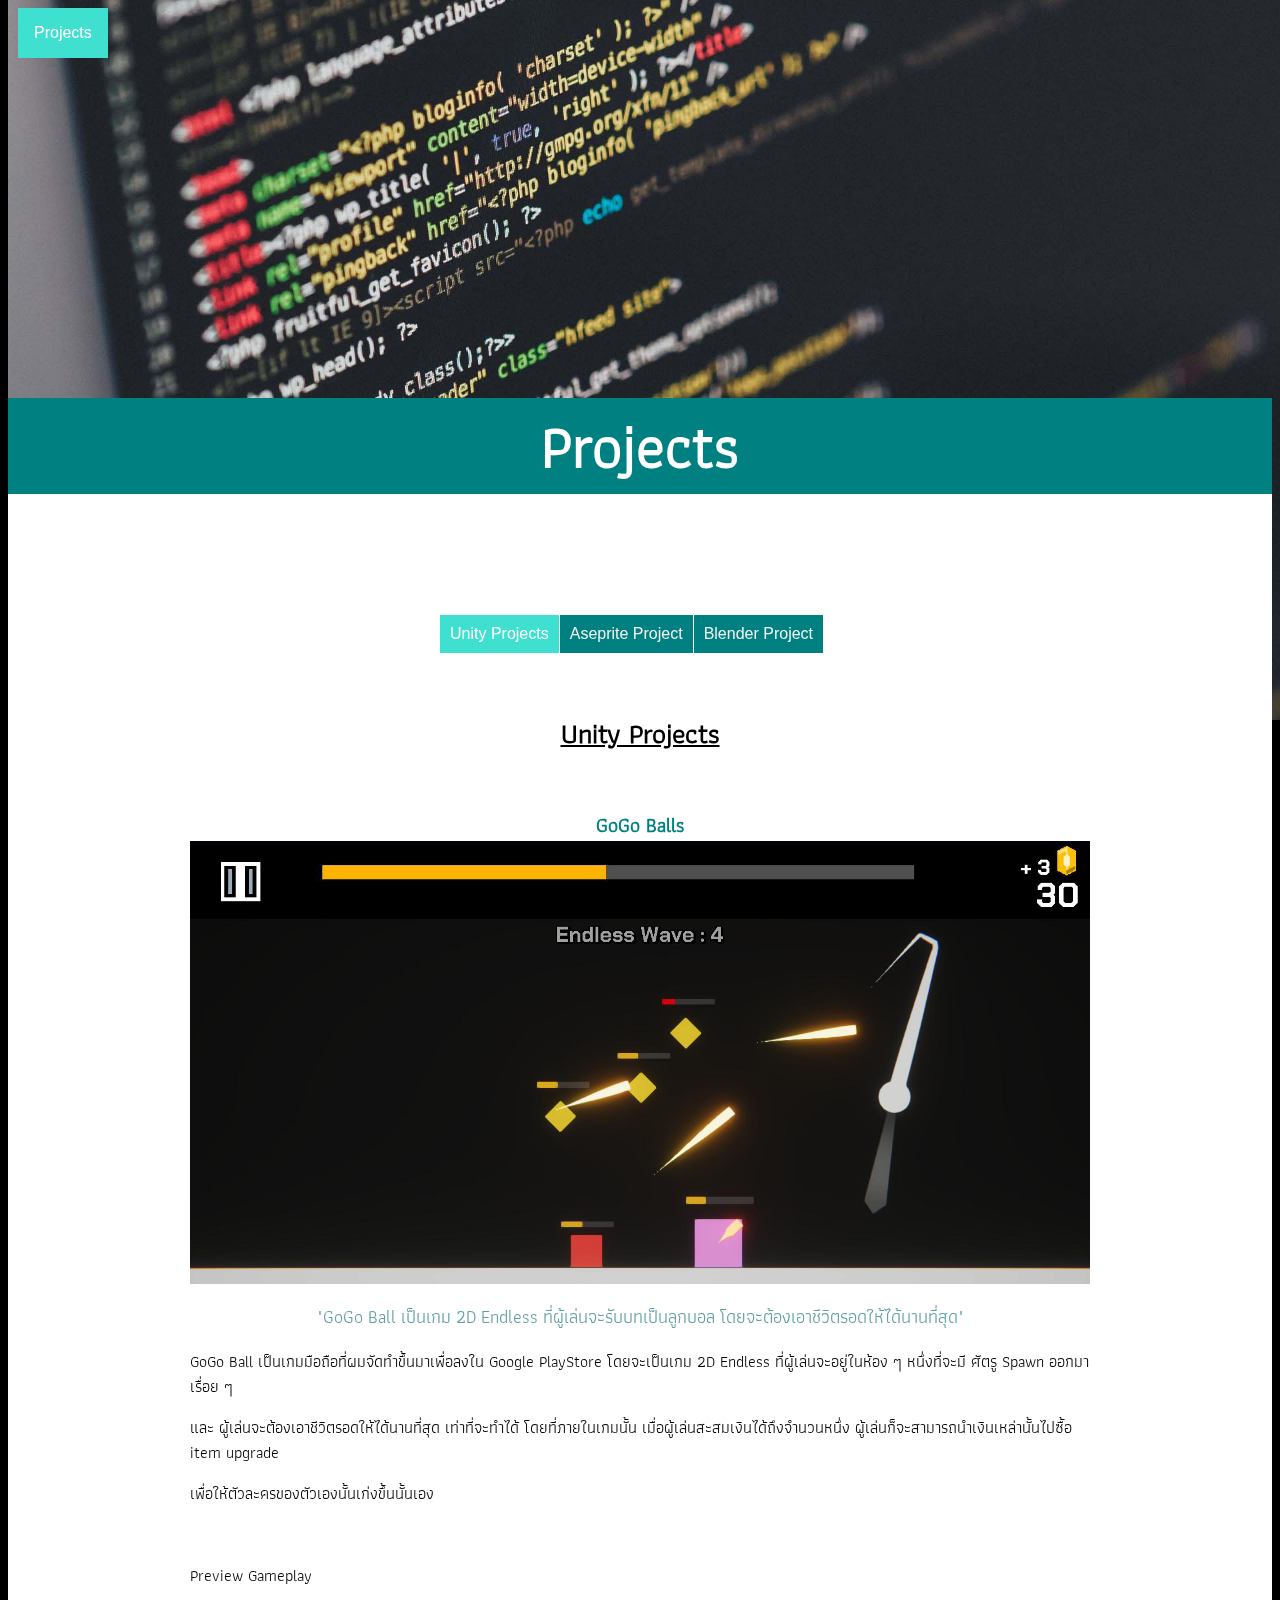
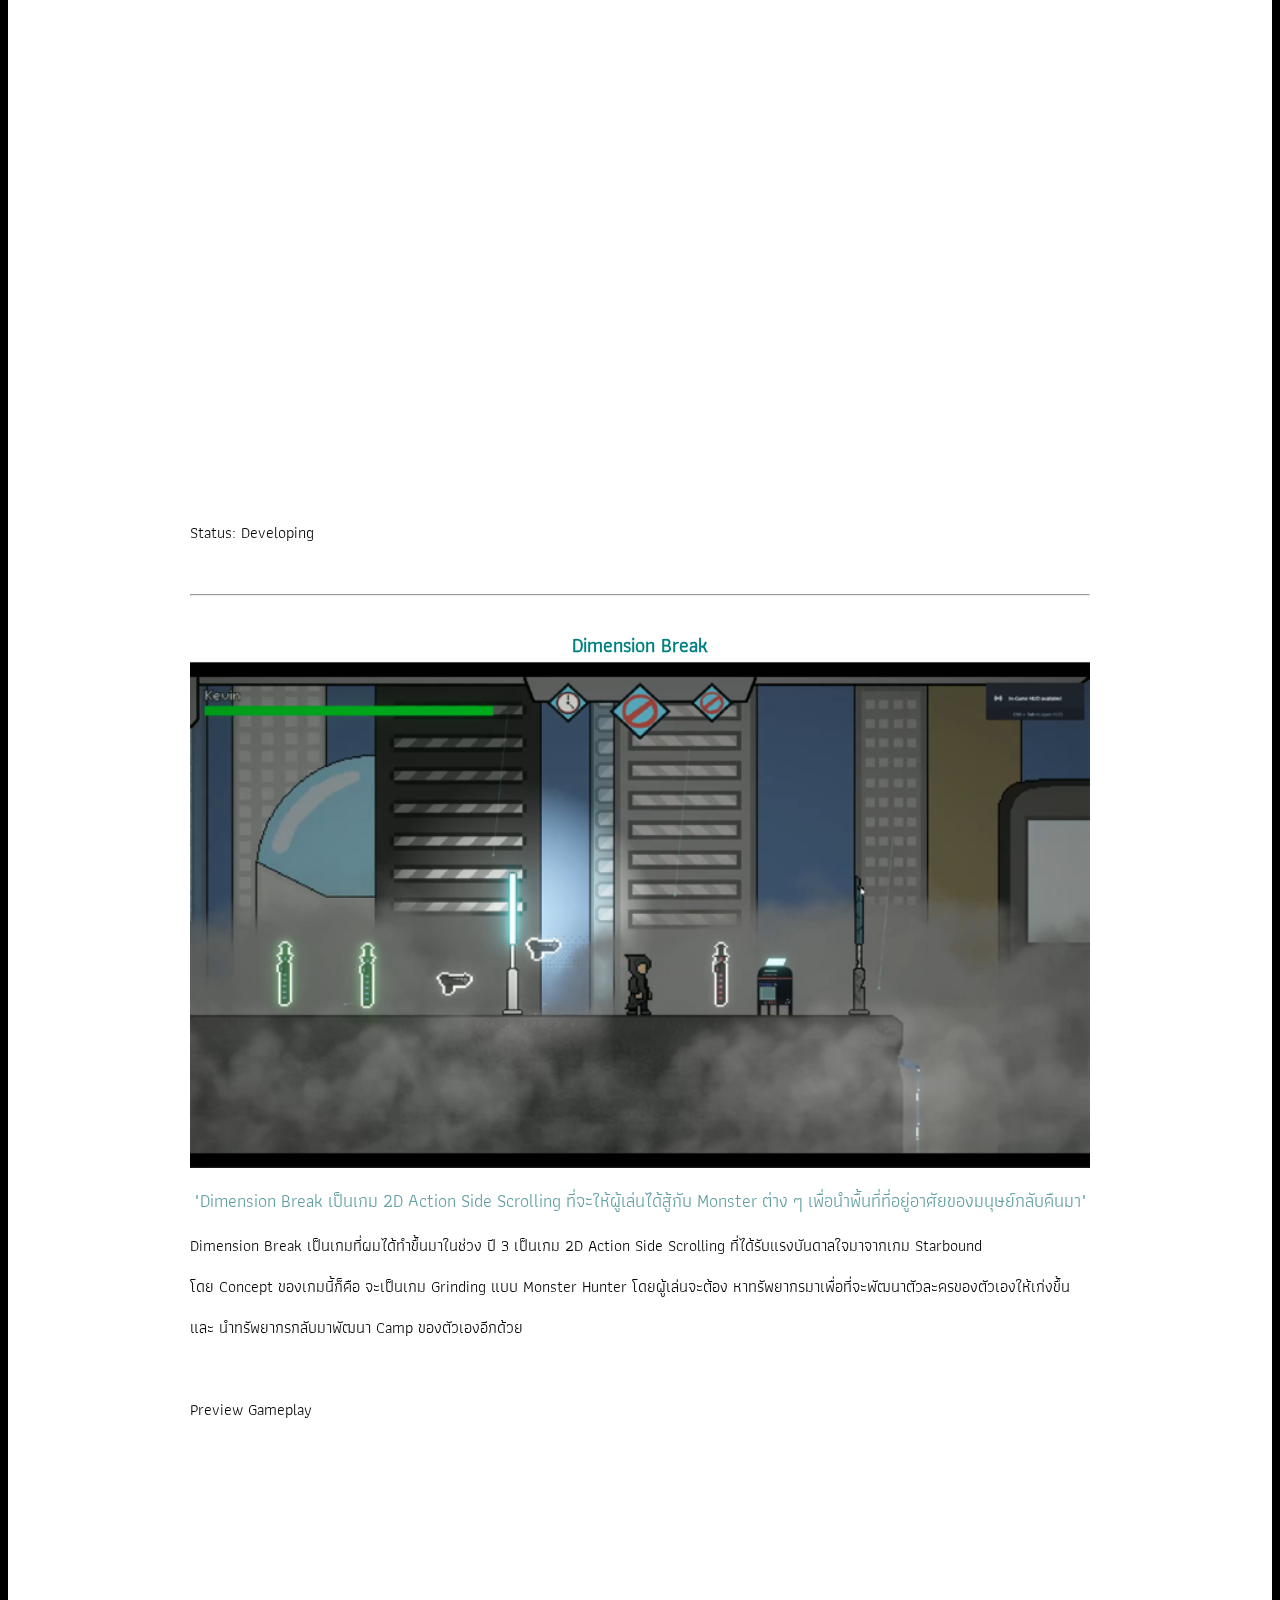
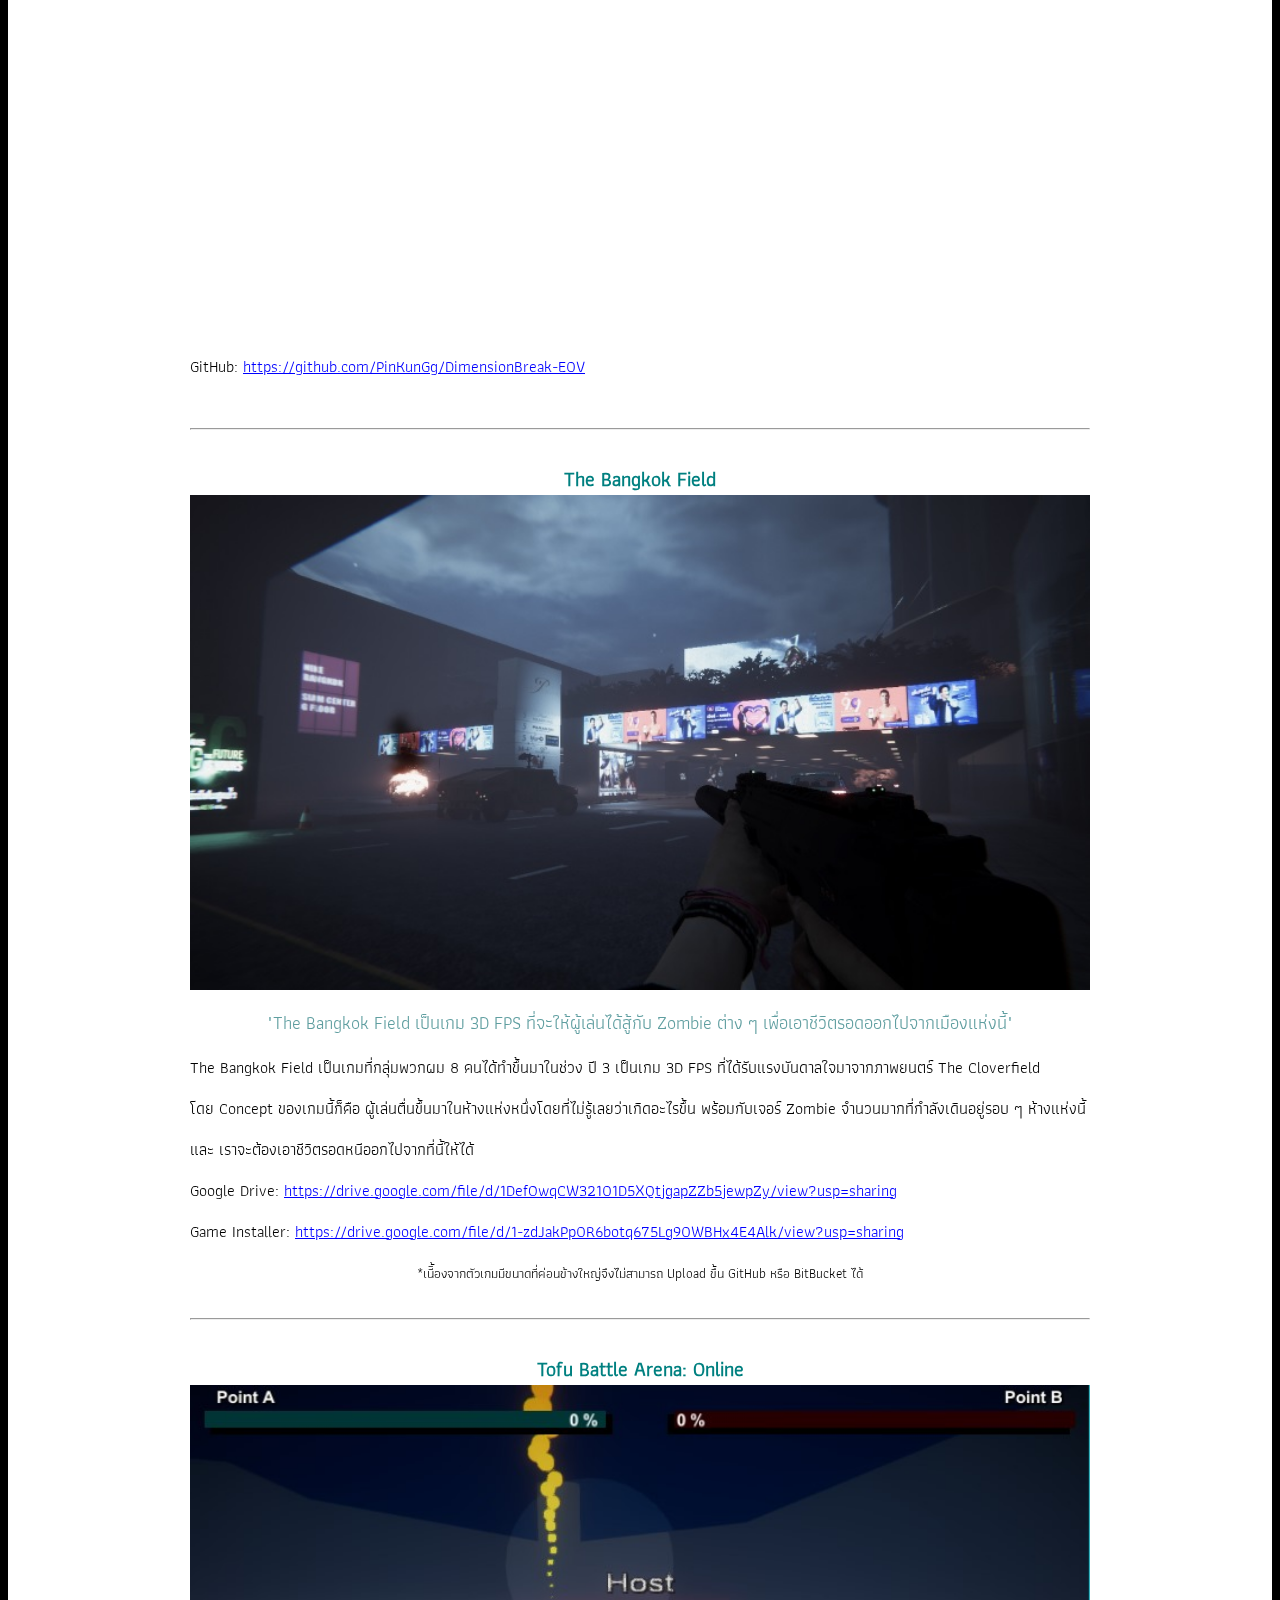
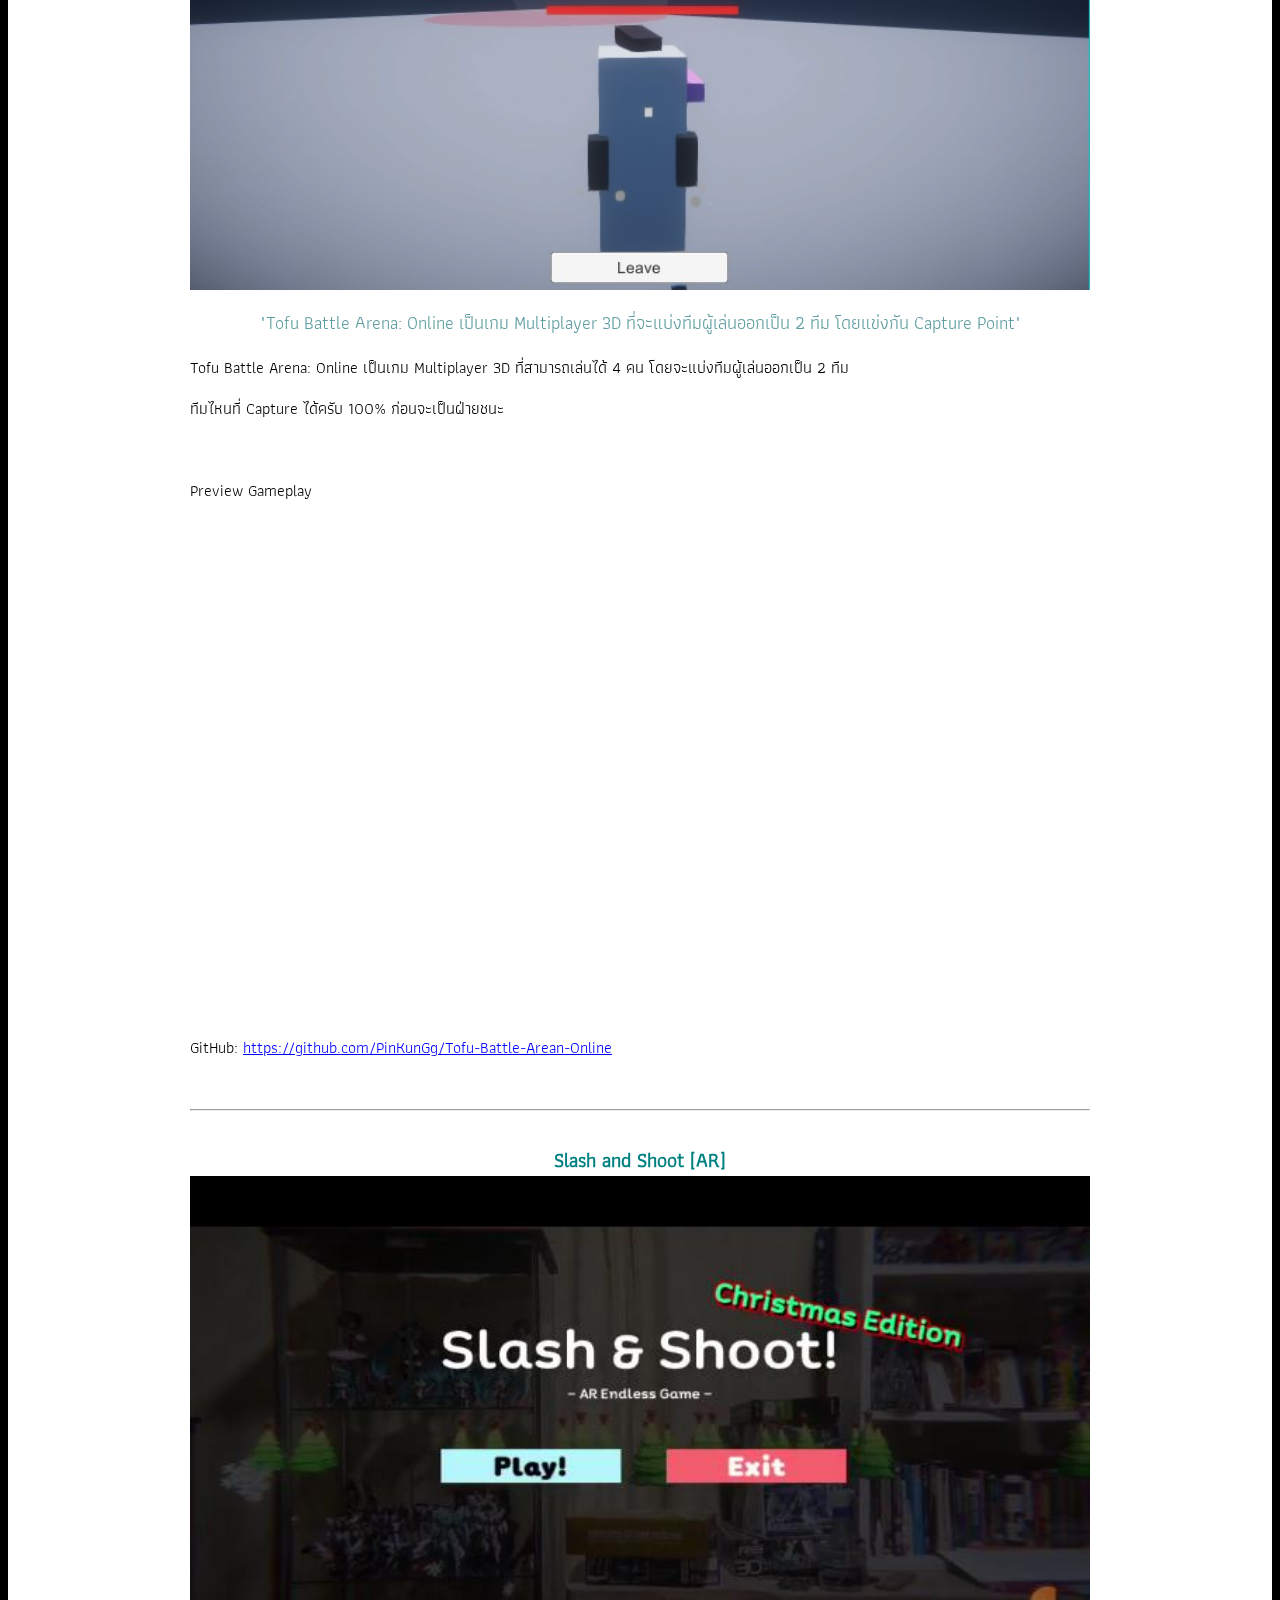
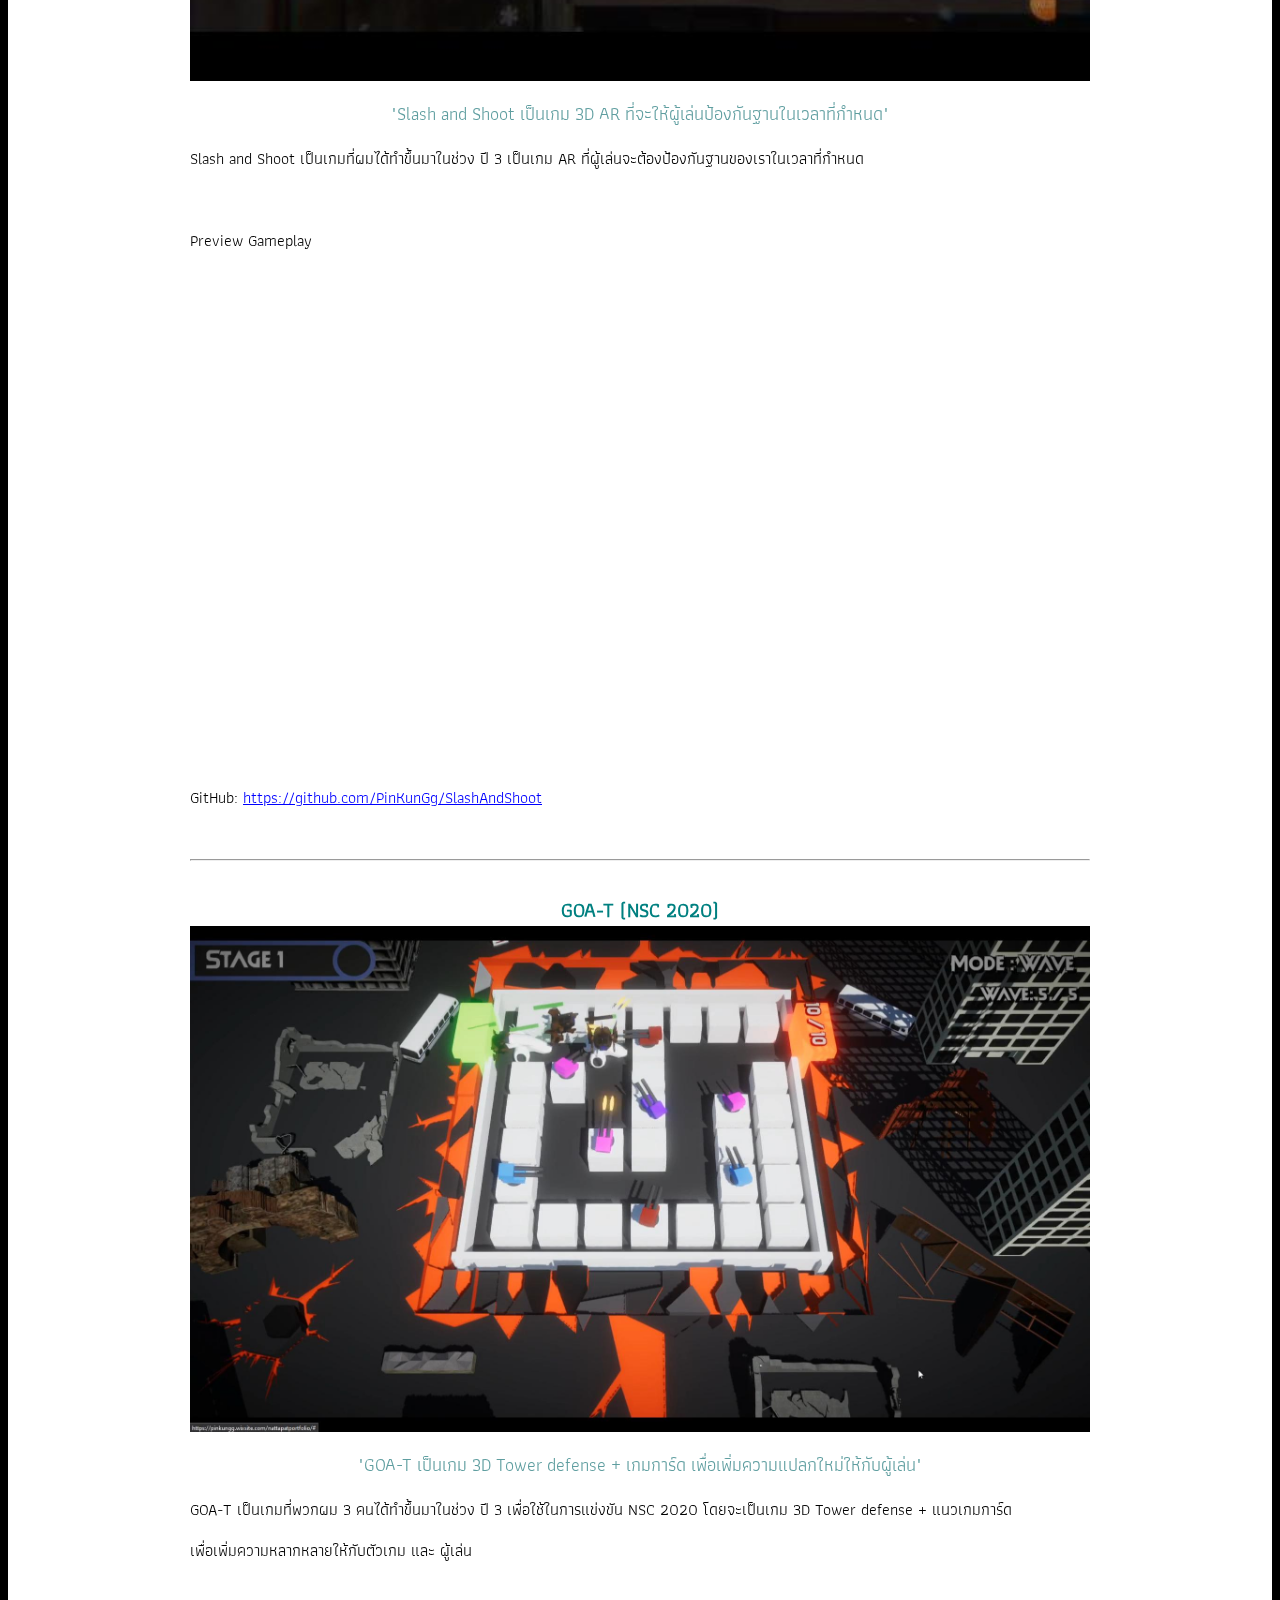
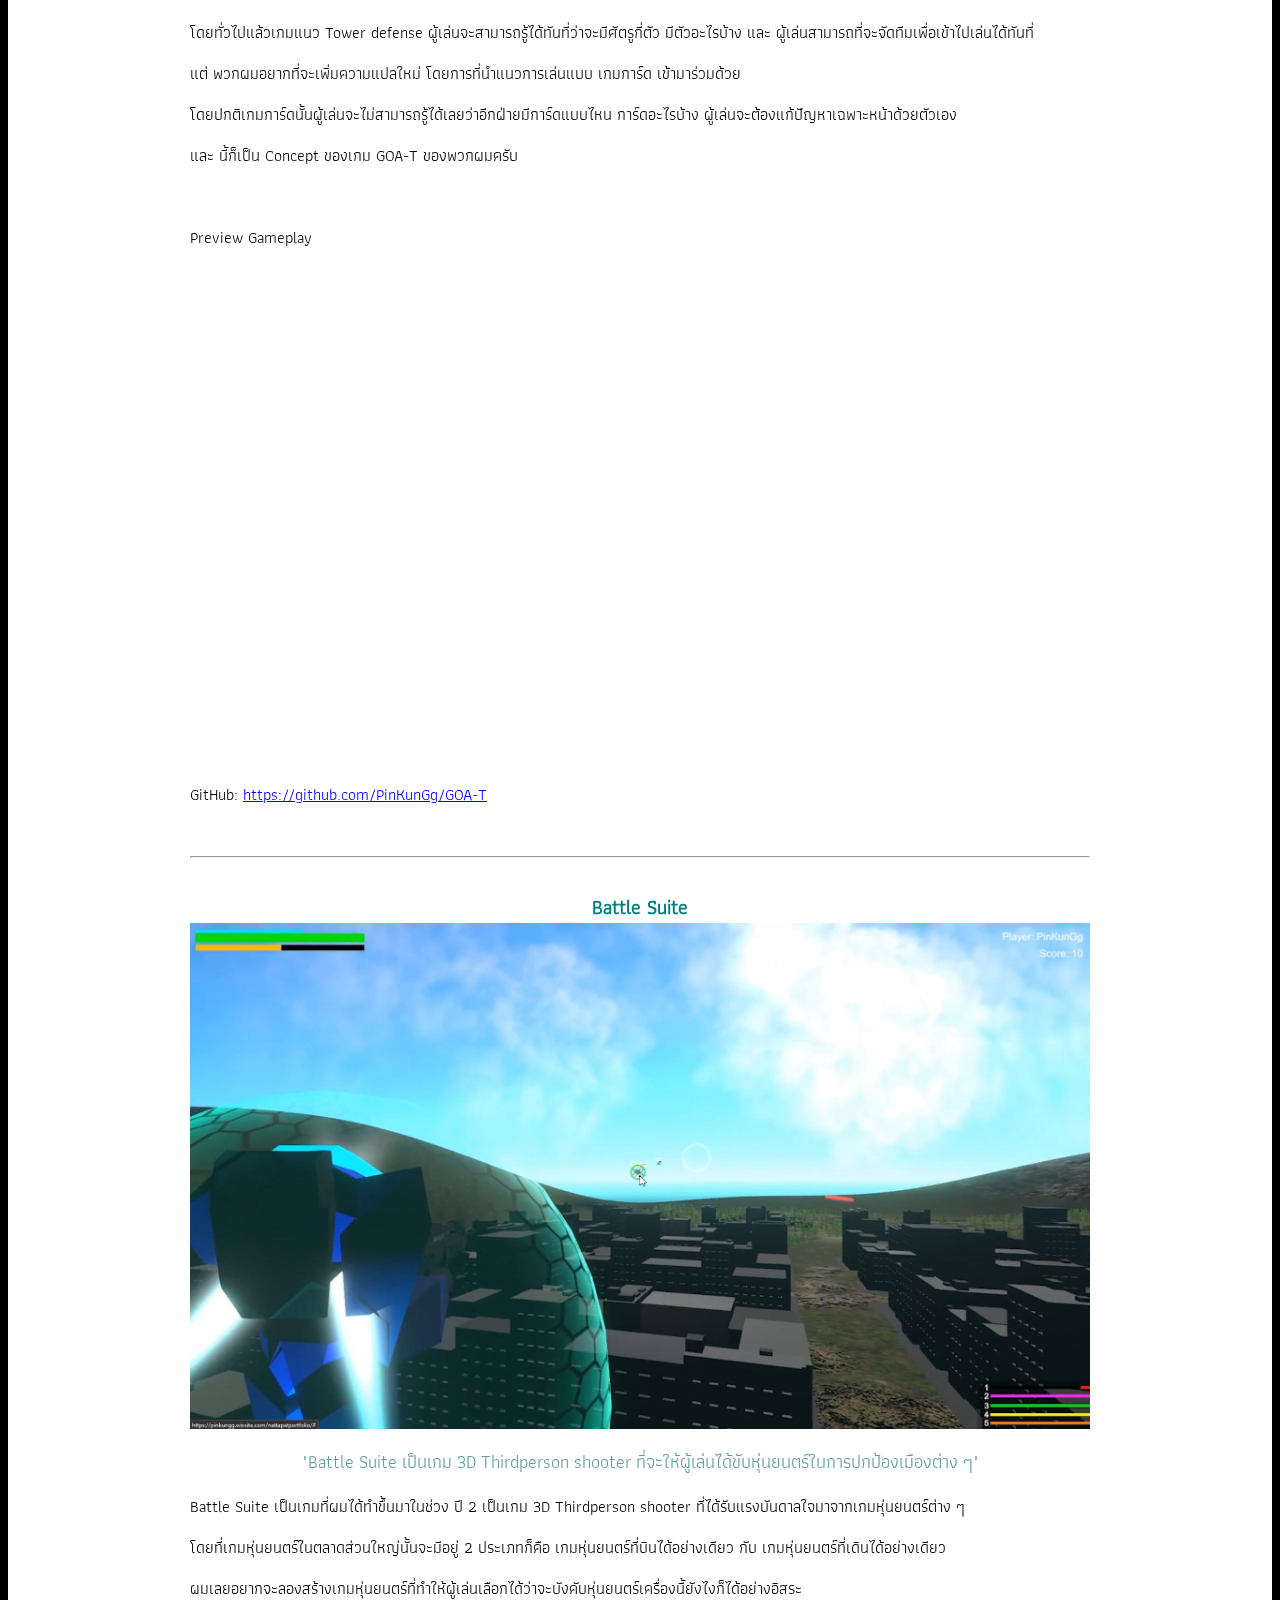
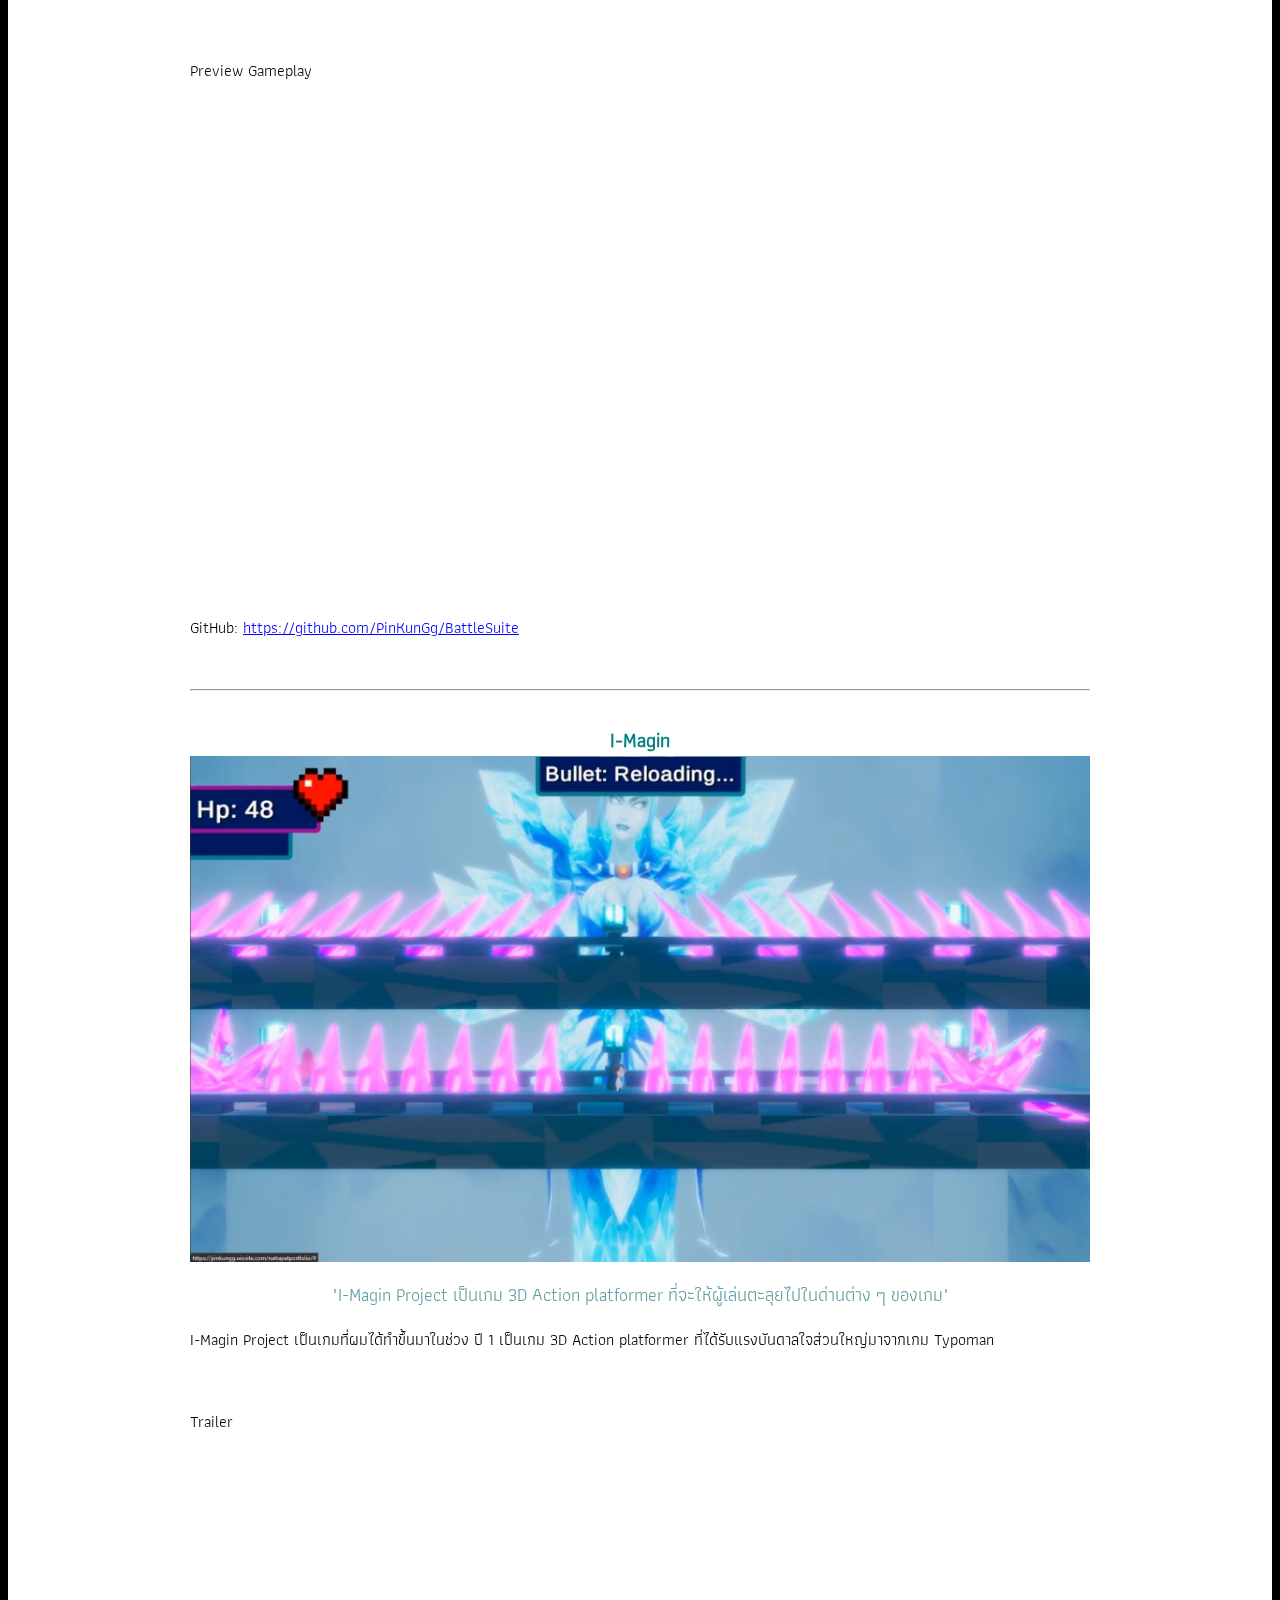
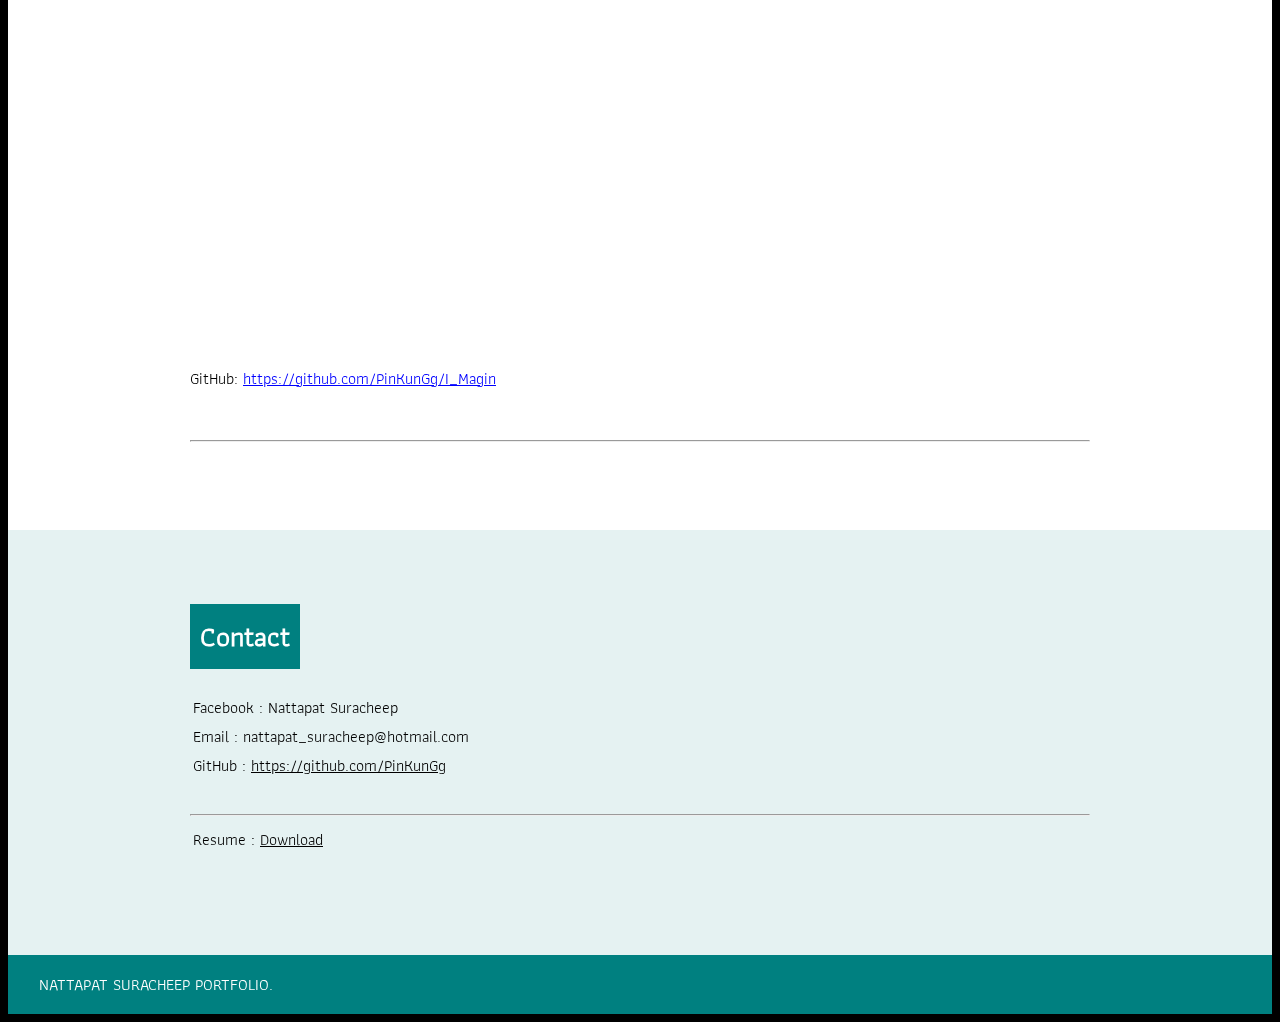
<file: project.html>
<!DOCTYPE html>
<html lang="en">

<head>
    <meta charset="UTF-8">
    <meta http-equiv="X-UA-Compatible" content="IE=edge">
    <meta name="viewport" content="width=device-width, initial-scale=1.0">
    <link rel="icon" type="image/png" href="portfolio/pic/favicon.ico" sizes="48x48" />
    <link rel="stylesheet" type="text/css" media="screen" href="maincss.css">
    <title>Nattapat Suracheep Portfolio</title>
</head>

<body>
    <button onclick="GoTopFunction()" id="GoToTopButton" title="Go to top">^</button>
    <!-- HEADER -->
    <div id="header">
        <a href="index.html">Home</a>
        <a class="active" href="project.html">Projects</a>
        <a href="#contact">Contact</a>
    </div>
    <div id="dropdownheader" class="dropdown">
        <button class="dropbtn">Projects</button>
        <div class="dropdown-content">
            <a href="index.html">Home</a>
            <a href="#contact">Contact</a>
        </div>
    </div>
    <!-- MAIN CONTENT -->
    <div id="titlepadding">
        <div id="titlebg">
            <h1 class="bigtopichead">Projects</h1>
            <img src="portfolio/pic/code_pic_01.jpg" class="bgimg">
        </div>
    </div>
    <div id="contentBG">
        <div id="maincontentPort" class="contentcolor2">
            <div id="flexcontainer">
                <div id="gridcontainer">
                    <div id="grid3">
                        <div id="portcontainer">
                            <div class="portselect">
                                <button type="button" onclick="unityproject()" id="unityproject">Unity Projects</button>
                                <button type="button" onclick="asepriteproject()" id="asepriteproject">Aseprite Project</button>
                                <button type="button" onclick="blenderproject()" id="blenderproject">Blender Project</button>
                            </div>
                        </div>
                        <div id="portcontainer">
                            <div id="grid4">
                                <div id="projectshow" class="centertxt"></div>
                            </div>
                        </div>
                    </div>
                </div>
            </div>
        </div>
        <!-- FOOTER -->
        <div id="footer">
            <div id="contact">
                <div class="contentcolor1">
                    <div id="flexcontainer">
                        <div id="grid-container">
                            <div id="grid1">
                                <div id="footercontent"></div>
                            </div>
                        </div>
                    </div>
                </div>
            </div>
            <div id="footerbar">
                <p id="footerbartxt">NATTAPAT SURACHEEP PORTFOLIO.</p>
            </div>
        </div>
    </div>
    <script src="mainjs.js"></script>
    <script src="projectjs.js"></script>
</body>

</html>
</file>
<file: maincss.css>
@font-face {
    font-family: font1;
    src: url(portfolio/font/Athiti-Regular.ttf);
}


/* Emblem font ref: https://www.w3schools.com/css/css3_fonts.asp */


/* Font reference: https://fonts.google.com/specimen/Athiti?subset=thai&preview.text=Hi!&preview.text_type=custom#standard-styles */

html {
    scroll-behavior: smooth;
    font-family: font1;
}

h2 {
    background-color: teal;
    width: max-content;
    color: white;
    font-size: 32px;
    padding-left: 20px;
    padding-right: 20px;
    padding-top: 10px;
    padding-bottom: 10px;
    text-align: center;
}

h1 {
    background-color: teal;
    color: white;
}

body {
    background-color: black;
}

.contentcolor1 {
    background-color: rgba(0, 128, 128, 0.1);
    padding-top: 1px;
    padding-bottom: 50px;
}

.contentcolor2 {
    background-color: rgb(255, 255, 255);
    padding-top: 1px;
    padding-bottom: 50px;
}

#myVideo {
    position: fixed;
    top: 0;
    width: 100%;
    height: auto;
    z-index: -99;
}


/* Background Video ref: https://www.w3schools.com/howto/howto_css_fullscreen_video.asp */

#colorhead {
    background-color: teal;
}

#contentpadding {
    padding-top: 450px;
}

#aboutmetxt {
    font-size: 18px;
}

#contentBG {
    background-color: white;
}

#flexcontainer {
    display: flex;
    justify-content: space-around;
}

#gridcontainer {
    display: grid;
    grid-template-columns: auto;
}

#grid0 {
    grid-column: 1 / span 1;
}

#grid1 {
    width: 1100px;
    grid-column: 2 / span 1;
}

#grid2 {
    grid-column: 3 / span 1;
}

#grid3 {
    width: 1700px;
    padding: 50px;
    grid-column: 2 / span 1;
}

#grid4 {
    width: 1100px;
    grid-column: 2 / span 1;
}

#header {
    overflow: hidden;
    background-color: rgba(0, 0, 0);
    position: fixed;
    top: 0;
    width: 99.15%;
    z-index: 99;
}

#header a {
    float: left;
    color: #f2f2f2;
    text-align: center;
    padding: 20px;
    text-decoration: none;
    font-size: 16px;
}

#header a:hover {
    background-color: aqua;
    color: black;
}

#header a.active {
    background-color: turquoise;
    color: white;
}


/* "Top navigation bar" ref https://www.w3schools.com/howto/howto_js_topnav.asp */

.dropbtn {
    background-color: turquoise;
    color: white;
    padding: 16px;
    font-size: 16px;
    border: none;
    cursor: pointer;
}

.dropdown {
    position: relative;
    display: inline-block;
    padding-left: 10px;
}

.dropdown-content {
    display: none;
    position: absolute;
    background-color: rgb(0, 0, 0);
    min-width: 160px;
    box-shadow: 0px 8px 16px 0px rgba(0, 0, 0, 0.2);
    z-index: 1;
}

.dropdown-content a {
    color: white;
    padding: 12px 16px;
    text-decoration: none;
    display: block;
}

.dropdown-content a:hover {
    background-color: aqua;
}

.dropdown:hover .dropdown-content {
    display: block;
}

.dropdown:hover .dropbtn {
    background-color: turquoise;
}


/* DropDownMenu ref: https://www.w3schools.com/css/css_dropdowns.asp */

#footer {
    left: 0;
    bottom: 0;
    width: 100%;
}

#footerbar {
    padding: 1px;
    background-color: teal;
    color: white;
}

#footerbartxt {
    margin-left: 30px;
}

#contact {
    font-size: 16px;
}

#contact a {
    text-decoration: underline;
    color: black;
}

#firstname {
    font-size: 80px;
    font-weight: bold;
    padding-top: 100px;
    padding-left: 0px;
}

#surname {
    font-size: 60px;
    font-weight: bold;
    padding-top: 10px;
    padding-left: 100px;
}

#career {
    color: rgba(128, 128, 128, 0.7);
    font-size: 20px;
    padding-top: 30px;
    padding-left: 50px;
}

#careercolor {
    color: rgba(128, 128, 128, 0.7);
}

#university {
    color: rgba(128, 128, 128, 0.7);
    font-size: 20px;
    padding-top: 10px;
    padding-left: 200px;
}

#universitycolor {
    color: rgba(128, 128, 128, 0.7);
}

#namebgcolor {
    background-color: teal;
    color: white;
}

#profileimg {
    width: 350px;
    height: 350px;
    border-radius: 20%;
    border: 15px double turquoise;
    background-color: white;
}

#profilepicpos {
    position: absolute;
    padding-left: 800px;
    padding-top: 10px;
}

#maincontentHome {
    padding-top: 100px;
}

#maincontentPort {
    padding-top: 0px;
    padding-bottom: 10px;
}

.boldtxt {
    font-weight: bold;
}

.headertxt {
    font-weight: bold;
    font-size: 20px;
}

.bigtopichead {
    font-size: 60px;
    font-weight: bold;
    text-align: center;
}

#titlepadding {
    padding-top: 300px;
}

#titlebg {
    background-color: white;
    padding-bottom: 1px;
}

.bgimg {
    top: 0;
    position: fixed;
    display: block;
    width: 100%;
    height: auto;
    z-index: -99;
}

.centertxt {
    text-align: center;
}

.centerul {
    padding-left: 450px;
}

.underlinetxt {
    text-decoration: underline;
}

.projectimg {
    display: block;
    width: 70%;
    height: auto;
}

.imgcenter {
    margin: auto;
}

.projecttitle {
    font-size: 28px;
    color: black;
    text-decoration: underline;
}

.headerproject {
    font-size: 20px;
    color: teal;
}

.projectdescription {
    color: cadetblue;
    font-size: 18px;
}

.projectcontent {
    text-align: left;
    margin-left: 100px;
}

.projectcontent a {
    text-decoration: underline;
    color: blue;
}

.projectcontent a:hover {
    color: mediumturquoise;
}

#tableEducation {
    border-collapse: collapse;
}

#tableEducation td {
    /* border: 1px solid black; */
    border-collapse: collapse;
    padding: 10px;
    width: 800px;
    margin: auto;
}

#tableSoftwareSkill1 {
    width: 500px;
    margin: auto;
    border-collapse: collapse;
}

#tableSoftwareSkill1 td {
    /* border: 1px solid black; */
    border-collapse: collapse;
    padding: 10px;
}

#tableSoftwareSkill2 {
    width: 350px;
    margin: auto;
    border-collapse: collapse;
}

#tableSoftwareSkill2 td {
    /* border: 1px solid black; */
    border-collapse: collapse;
    padding: 10px;
}

#tableGitHubBitBucket {
    width: 400px;
    margin: auto;
    border-collapse: collapse;
}

#tableGitHubBitBucket td {
    /* border: 1px solid black; */
    border-collapse: collapse;
    padding: 10px;
}

.button {
    background-color: cornflowerblue;
    border: none;
    color: white;
    padding: 15px 32px;
    text-align: center;
    text-decoration: none;
    display: inline-block;
    font-size: 16px;
    margin: 4px 2px;
    cursor: pointer;
}

.button:hover {
    background-color: deepskyblue;
    border: none;
    color: white;
}

.githubbut {
    background-color: rgb(39, 39, 39);
    border: none;
    color: white;
    padding: 15px 32px;
    text-align: center;
    text-decoration: none;
    display: inline-block;
    font-size: 16px;
    margin: 4px 2px;
    cursor: pointer;
}

.githubbut:hover {
    color: rgb(255, 255, 255);
    background-color: rgb(77, 77, 77);
}

.bitbucketbut {
    background-color: rgb(0, 102, 197);
    border: none;
    color: white;
    padding: 15px 32px;
    text-align: center;
    text-decoration: none;
    display: inline-block;
    font-size: 16px;
    margin: 4px 2px;
    cursor: pointer;
}

.bitbucketbut:hover {
    color: rgb(255, 255, 255);
    background-color: rgb(0, 132, 255);
}

.portselect {
    padding-left: 100px;
    width: 500px;
}

.portselect button {
    border: none;
    border-right: white solid 1px;
    float: left;
    color: #f2f2f2;
    text-align: center;
    padding: 10px;
    font-size: 16px;
    background-color: teal;
}

.portselect button:hover {
    background-color: aqua;
    color: black;
}

.portselect button.active {
    background-color: turquoise;
    color: white;
}

#portcontainer {
    margin-top: 30px;
    display: flex;
    justify-content: space-around;
}

#portshowarea {
    background-color: rgb(43, 43, 43);
    position: relative;
    width: 1600px;
    height: 900px;
    border: 3px solid ghostwhite;
}

#GoToTopButton {
    display: none;
    position: fixed;
    bottom: 20px;
    right: 30px;
    z-index: 99;
    font-size: 18px;
    border: none;
    outline: none;
    background-color: cornflowerblue;
    color: white;
    cursor: pointer;
    padding: 15px;
    border-radius: 4px;
}

#GoToTopButton:hover {
    background-color: #555;
}

.GamePlayVideo {
    position: relative;
    padding-bottom: 50%;
    /* 16:9 */
    padding-top: 25px;
    height: 0;
    width: 800px;
    height: fit-content;
    margin: auto;
}

.GamePlayVideo iframe {
    position: absolute;
    top: 0;
    left: 0;
    width: 100%;
    height: 100%;
}

.centerObj {
    margin: auto;
}


/* Top Button ref: https://www.w3schools.com/howto/howto_js_scroll_to_top.asp */

@media only screen and (max-width: 1600px) {
    #profileimg {
        width: 270px;
        height: 270px;
        border-radius: 20%;
        border: 15px double turquoise;
        background-color: white;
    }
    #profilepicpos {
        position: absolute;
        padding-left: 700px;
        padding-top: 10px;
    }
    #firstname {
        font-size: 60px;
        font-weight: bold;
        padding-top: 100px;
        padding-left: 0px;
    }
    #surname {
        font-size: 40px;
        font-weight: bold;
        padding-top: 10px;
        padding-left: 100px;
    }
    #career {
        color: rgba(128, 128, 128, 0.7);
        font-size: 16px;
        padding-top: 10px;
        padding-left: 50px;
    }
    #university {
        color: rgba(128, 128, 128, 0.7);
        font-size: 16px;
        padding-top: 10px;
        padding-left: 200px;
    }
    #maincontentHome {
        padding-top: 30px;
    }
    #maincontentPort {
        padding-top: 0;
        padding-bottom: 30px;
    }
    h2 {
        background-color: teal;
        color: white;
        font-size: 28px;
        padding-left: 10px;
        padding-right: 10px;
        padding-top: 10px;
        padding-bottom: 10px;
        background-color: teal;
        width: max-content;
        text-align: center;
    }
    #grid1 {
        width: 900px;
        padding: 50px;
        grid-column: 2 / span 1;
    }
    #grid4 {
        width: 900px;
    }
    .centerul {
        padding-left: 350px;
    }
    #portshowarea {
        background-color: rgb(43, 43, 43);
        position: relative;
        width: 800px;
        height: 450px;
        border: 3px solid ghostwhite;
    }
    #grid3 {
        width: 900px;
        padding: 50px;
        grid-column: 2 / span 1;
    }
    .projectimg {
        display: block;
        width: 100%;
        height: auto;
    }
    .projectcontent {
        text-align: left;
        margin-left: 0px;
    }
}

@media only screen and (max-width: 1200px) {
    #profileimg {
        width: 300px;
        height: 300px;
        border: 10px double turquoise;
    }
    #profilepicpos {
        position: relative;
        margin: auto;
        width: 50%;
        padding-left: 0px;
        padding-top: 10px;
    }
    #firstname {
        font-size: 60px;
        font-weight: bold;
        text-align: center;
        margin: auto;
        padding-top: 10px;
        padding-left: 0px;
        width: max-content;
    }
    #surname {
        font-size: 40px;
        font-weight: bold;
        text-align: center;
        margin: auto;
        padding-top: 10px;
        padding-left: 0px;
        width: max-content;
    }
    #career {
        width: max-content;
        margin: auto;
        padding-top: 10px;
        padding-left: 0px;
    }
    #university {
        width: max-content;
        margin: auto;
        padding-top: 10px;
        padding-left: 0px;
    }
    #contentpadding {
        padding-top: 200px;
    }
    #maincontentHome {
        padding-top: 30px;
    }
    #maincontentPort {
        padding-top: 0;
        padding-bottom: 10px;
    }
    h2 {
        background-color: teal;
        color: white;
        font-size: 28px;
        padding-left: 5%;
        padding-right: 5%;
        padding-top: 5px;
        padding-bottom: 5px;
    }
    #grid1 {
        width: 700px;
    }
    .centerul {
        padding-left: 250px;
    }
    #tableSoftwareSkill1 {
        width: 100px;
    }
    #tableSoftwareSkill2 {
        width: 100px;
    }
    #tableGitHubBitBucket {
        width: 100px;
    }
}

@media only screen and (max-width: 970px) {
    #profileimg {
        width: 200px;
        height: 200px;
        border-radius: 20%;
        border: 10px double turquoise;
        background-color: white;
    }
    #profilepicpos {
        position: relative;
        margin: auto;
        width: 50%;
        padding-left: 0px;
        padding-top: 10px;
    }
    #maincontentHome {
        padding-top: 10px;
    }
    #maincontentPort {
        padding-top: 0;
        padding-bottom: 30px;
    }
    h2 {
        background-color: teal;
        color: white;
        font-size: 28px;
        padding-left: 5%;
        padding-top: 5px;
        padding-bottom: 5px;
    }
    #grid1 {
        width: 500px;
    }
    #grid4 {
        width: 500px;
    }
    .centerul {
        padding-left: 150px;
    }
    .GamePlayVideo {
        position: relative;
        padding-bottom: 50%;
        /* 16:9 */
        padding-top: 25px;
        height: 0;
        width: 500px;
        height: fit-content;
        margin: auto;
    }
}

@media only screen and (max-width: 800px) {
    #portshowarea {
        background-color: rgb(43, 43, 43);
        position: relative;
        width: 400px;
        height: 225px;
        border: 3px solid ghostwhite;
    }
    .portselect button {
        border: none;
        border-right: white solid 1px;
        float: left;
        color: #f2f2f2;
        text-align: center;
        padding: 5px;
        font-size: 12px;
        background-color: teal;
    }
    #grid3 {
        width: 500px;
        padding: 50px;
        grid-column: 2 / span 1;
    }
}

@media only screen and (max-width: 750px) {
    #profileimg {
        width: 150px;
        height: 150px;
        border-radius: 20%;
        border: 10px double turquoise;
        background-color: white;
    }
    #firstname {
        font-size: 40px;
        font-weight: bold;
        text-align: center;
        margin: auto;
        padding-top: 10px;
        padding-left: 0px;
        width: max-content;
    }
    #surname {
        font-size: 30px;
        font-weight: bold;
        text-align: center;
        margin: auto;
        padding-top: 10px;
        padding-left: 0px;
        width: max-content;
    }
    #career {
        font-size: 12px;
        width: max-content;
        margin: auto;
        padding-top: 10px;
        padding-left: 0px;
    }
    #university {
        font-size: 12px;
        width: max-content;
        margin: auto;
        padding-top: 10px;
        padding-left: 0px;
    }
    #maincontentHome {
        padding-top: 10px;
    }
    #maincontentPort {
        padding-top: 0;
        padding-bottom: 10px;
    }
    h2 {
        background-color: teal;
        color: white;
        font-size: 28px;
        padding-left: 5%;
        padding-top: 5px;
        padding-bottom: 5px;
    }
    #grid1 {
        width: 300px;
    }
    #grid4 {
        width: 300px;
    }
    .centerul {
        padding-left: 70px;
    }
    .GamePlayVideo {
        position: relative;
        padding-bottom: 50%;
        /* 16:9 */
        padding-top: 25px;
        height: 0;
        width: 300px;
        height: fit-content;
        margin: auto;
    }
}
</file>
